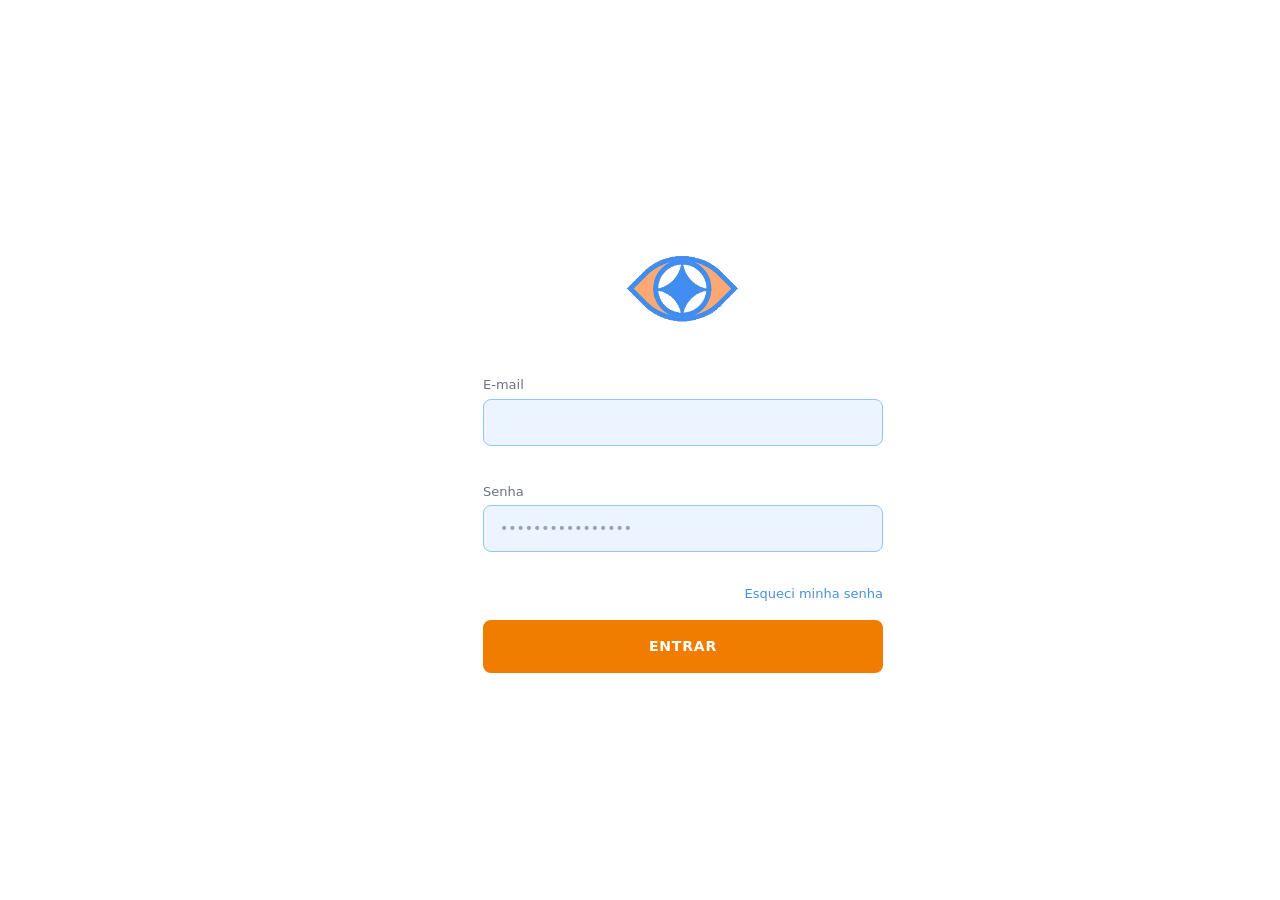
<file: index.html>
<!DOCTYPE html>
<html lang="pt-BR">
<head>
  <meta charset="UTF-8">
  <meta name="viewport" content="width=1366">
  <title>Burbojito — Login</title>
  <link rel="icon" type="image/jpeg" href="assets/images/logo.png">
  <link rel="stylesheet" href="css/reset.css">
  <link rel="stylesheet" href="css/variables.css">
  <link rel="stylesheet" href="css/base.css">
  <link rel="stylesheet" href="css/layout.css">
  <link rel="stylesheet" href="css/components.css">
  <link rel="stylesheet" href="css/pages.css">
</head>
<body>

  <div class="login-page">
    <div class="login-card">
      <img
        src="assets/images/logo.png"
        alt="Burbojito"
        class="login-card__logo"
      >

      <form id="login-form" class="login-card__form" novalidate>
        <div id="login-alert" class="alert alert--error hidden" role="alert" aria-live="polite"></div>

        <div class="form-group">
          <label for="login-email" class="form-group__label">E-mail</label>
          <input
            id="login-email"
            type="email"
            class="form-group__input"
            autocomplete="email"
            required
          >
          <span id="login-email-error" class="form-group__error" aria-live="polite"></span>
        </div>

        <div class="form-group">
          <label for="login-password" class="form-group__label">Senha</label>
          <input
            id="login-password"
            type="password"
            class="form-group__input"
            placeholder="••••••••••••••••"
            autocomplete="current-password"
            required
          >
          <span id="login-password-error" class="form-group__error" aria-live="polite"></span>
        </div>

        <button
          type="button"
          class="text-link login-card__forgot"
          id="btn-forgot-password"
        >
          Esqueci minha senha
        </button>

        <button type="submit" class="btn btn--primary" id="btn-login">
          ENTRAR
        </button>
      </form>
    </div>
  </div>
  <script src="config.js"></script>
  <script type="module" src="js/features/login/login.js"></script>
</body>
</html>
</file>
<file: css/variables.css>
:root {
  /* Brand colors */
  --color-brand-blue:        #1565C0;
  --color-brand-orange:      #F07C00;
  --color-brand-orange-dark: #D96E00;
  --color-brand-orange-bg:   #FEF3E8;

  /* Background */
  --color-bg-page:    #F5F7FA;
  --color-bg-white:   #FFFFFF;
  --color-bg-input:   #EBF4FF;
  --color-bg-sidebar: #FFFFFF;

  /* Text */
  --color-text-primary:   #1A1A2E;
  --color-text-secondary: #6B7280;
  --color-text-muted:     #9CA3AF;
  --color-text-accent:    #F07C00;
  --color-text-link:      #4A90D9;

  /* Borders */
  --color-border:         #E5E7EB;
  --color-border-input:   #93C5FD;
  --color-border-focus:   #1565C0;

  /* Table */
  --color-table-header-bg: #FEF3E8;
  --color-table-row-alt:   #FAFAFA;

  /* Sidebar */
  --sidebar-width:          220px;
  --sidebar-width-collapsed: 60px;

  /* Notification */
  --color-notification-bg:     #FFFFFF;
  --color-notification-border: #E5E7EB;

  /* Spacing scale */
  --space-1:  4px;
  --space-2:  8px;
  --space-3:  12px;
  --space-4:  16px;
  --space-5:  20px;
  --space-6:  24px;
  --space-8:  32px;
  --space-10: 40px;
  --space-12: 48px;

  /* Typography */
  --font-family: 'Segoe UI', system-ui, -apple-system, sans-serif;
  --font-size-xs:  11px;
  --font-size-sm:  13px;
  --font-size-md:  14px;
  --font-size-base: 15px;
  --font-size-lg:  18px;
  --font-size-xl:  22px;
  --font-size-2xl: 28px;
  --font-weight-normal:    400;
  --font-weight-medium:    500;
  --font-weight-semibold:  600;
  --font-weight-bold:      700;

  /* Radii */
  --radius-sm:  4px;
  --radius-md:  8px;
  --radius-lg: 12px;
  --radius-full: 9999px;

  /* Shadows */
  --shadow-sm:  0 1px 3px rgba(0,0,0,0.08);
  --shadow-md:  0 2px 8px rgba(0,0,0,0.10);
  --shadow-lg:  0 4px 16px rgba(0,0,0,0.12);

  /* Transitions */
  --transition-fast:   150ms ease;
  --transition-normal: 250ms ease;
}
</file>
<file: css/base.css>
body {
  font-family: var(--font-family);
  font-size: var(--font-size-base);
  color: var(--color-text-primary);
  background-color: var(--color-bg-page);
  min-width: 1366px;
}

h1 { font-size: var(--font-size-2xl); font-weight: var(--font-weight-bold); }
h2 { font-size: var(--font-size-xl);  font-weight: var(--font-weight-bold); }
h3 { font-size: var(--font-size-lg);  font-weight: var(--font-weight-semibold); }

p  { color: var(--color-text-secondary); }

strong { font-weight: var(--font-weight-semibold); }

:focus-visible {
  outline: 2px solid var(--color-border-focus);
  outline-offset: 2px;
}

.visually-hidden {
  position: absolute;
  width: 1px;
  height: 1px;
  padding: 0;
  margin: -1px;
  overflow: hidden;
  clip: rect(0, 0, 0, 0);
  white-space: nowrap;
  border: 0;
}

.hidden {
  display: none !important;
}
</file>
<file: css/layout.css>
/* ── Login layout ─────────────────────────────────────── */
.login-page {
  display: flex;
  align-items: center;
  justify-content: center;
  min-height: 100vh;
  background-color: var(--color-bg-white);
}

/* ── App shell ────────────────────────────────────────── */
.app-shell {
  display: flex;
  min-height: 100vh;
}

/* ── Sidebar ──────────────────────────────────────────── */
.sidebar {
  width: var(--sidebar-width);
  min-width: var(--sidebar-width);
  background-color: var(--color-bg-sidebar);
  border-right: 1px solid var(--color-border);
  display: flex;
  flex-direction: column;
  position: fixed;
  top: 0;
  left: 0;
  height: 100vh;
  overflow-y: auto;
  overflow-x: hidden;
  transition: width var(--transition-normal);
  z-index: 100;
}

.sidebar.is-collapsed {
  width: var(--sidebar-width-collapsed);
}

.sidebar__header {
  display: flex;
  align-items: center;
  gap: var(--space-3);
  padding: var(--space-5) var(--space-4);
  border-bottom: 1px solid var(--color-border);
  min-height: 64px;
}

.sidebar__toggle {
  display: flex;
  align-items: center;
  justify-content: center;
  width: 32px;
  height: 32px;
  color: var(--color-text-secondary);
  flex-shrink: 0;
  border-radius: var(--radius-sm);
  transition: color var(--transition-fast), background-color var(--transition-fast);
}

.sidebar__toggle:hover {
  color: var(--color-text-primary);
  background-color: var(--color-bg-page);
}

.sidebar__logo {
  display: flex;
  align-items: center;
  gap: var(--space-2);
  overflow: hidden;
  white-space: nowrap;
}

.sidebar__logo-img {
  width: 28px;
  height: 28px;
  object-fit: contain;
  flex-shrink: 0;
}

.sidebar__logo-text {
  font-size: var(--font-size-lg);
  font-weight: var(--font-weight-bold);
  letter-spacing: 0.5px;
  color: var(--color-text-primary);
  transition: opacity var(--transition-normal);
}

.sidebar__logo-text .logo-blue   { color: var(--color-brand-blue); }
.sidebar__logo-text .logo-orange { color: var(--color-brand-orange); }

.sidebar.is-collapsed .sidebar__logo-text,
.sidebar.is-collapsed .sidebar__section-label,
.sidebar.is-collapsed .nav-item__label {
  opacity: 0;
  pointer-events: none;
}

/* ── Sidebar nav ──────────────────────────────────────── */
.sidebar__nav {
  padding: var(--space-4) 0;
  flex: 1;
}

.sidebar__section {
  margin-bottom: var(--space-2);
}

.sidebar__section-label {
  padding: var(--space-3) var(--space-4) var(--space-1);
  font-size: var(--font-size-xs);
  font-weight: var(--font-weight-semibold);
  color: var(--color-text-muted);
  text-transform: uppercase;
  letter-spacing: 0.8px;
  white-space: nowrap;
  overflow: hidden;
  transition: opacity var(--transition-normal);
}

.nav-item {
  display: flex;
  align-items: center;
  gap: var(--space-3);
  padding: var(--space-3) var(--space-4);
  color: var(--color-text-secondary);
  cursor: pointer;
  border-radius: 0;
  transition: color var(--transition-fast), background-color var(--transition-fast);
  white-space: nowrap;
}

.nav-item:hover {
  background-color: var(--color-bg-page);
  color: var(--color-text-primary);
}

.nav-item.is-active {
  color: var(--color-brand-orange);
}

.nav-item.is-active .nav-item__icon {
  color: var(--color-brand-orange);
}

.nav-item__icon {
  display: flex;
  align-items: center;
  justify-content: center;
  width: 20px;
  height: 20px;
  flex-shrink: 0;
  color: var(--color-text-secondary);
  transition: color var(--transition-fast);
}

.nav-item.is-active .nav-item__icon { color: var(--color-brand-orange); }
.nav-item:hover    .nav-item__icon  { color: var(--color-text-primary); }

.nav-item__label {
  font-size: var(--font-size-md);
  font-weight: var(--font-weight-medium);
  transition: opacity var(--transition-normal);
}

/* ── Main content ─────────────────────────────────────── */
.main-content {
  flex: 1;
  margin-left: var(--sidebar-width);
  min-height: 100vh;
  background-color: var(--color-bg-white);
  transition: margin-left var(--transition-normal);
}

.app-shell.sidebar-collapsed .main-content {
  margin-left: var(--sidebar-width-collapsed);
}

.page-section {
  padding: var(--space-8) var(--space-8);
  min-height: 100vh;
}
</file>
<file: css/components.css>
/* ── Buttons ──────────────────────────────────────────── */
.btn {
  display: inline-flex;
  align-items: center;
  justify-content: center;
  padding: var(--space-3) var(--space-6);
  font-size: var(--font-size-md);
  font-weight: var(--font-weight-bold);
  letter-spacing: 0.8px;
  border-radius: var(--radius-md);
  border: none;
  cursor: pointer;
  transition: background-color var(--transition-fast), opacity var(--transition-fast);
}

.btn--primary {
  background-color: var(--color-brand-orange);
  color: #FFFFFF;
  width: 100%;
  padding: var(--space-4) var(--space-6);
  font-size: var(--font-size-md);
  text-transform: uppercase;
}

.btn--primary:hover  { background-color: var(--color-brand-orange-dark); }
.btn--primary:active { opacity: 0.9; }

.btn--danger {
  background-color: var(--color-brand-orange);
  color: #FFFFFF;
  padding: var(--space-3) var(--space-8);
  text-transform: uppercase;
  font-size: var(--font-size-sm);
}

.btn--danger:hover { background-color: var(--color-brand-orange-dark); }

.btn--save {
  background-color: var(--color-brand-blue);
  color: #FFFFFF;
  padding: var(--space-3) var(--space-8);
  font-size: var(--font-size-sm);
  text-transform: uppercase;
}

.btn--save:hover { background-color: #0D47A1; }

.btn:disabled {
  opacity: 0.6;
  cursor: not-allowed;
}

/* ── Form inputs ──────────────────────────────────────── */
.form-group {
  display: flex;
  flex-direction: column;
  gap: var(--space-1);
}

.form-group__label {
  font-size: var(--font-size-sm);
  color: var(--color-text-secondary);
  font-weight: var(--font-weight-medium);
}

.form-group__input {
  background-color: var(--color-bg-input);
  border: 1px solid var(--color-border-input);
  border-radius: var(--radius-md);
  padding: var(--space-3) var(--space-4);
  font-size: var(--font-size-md);
  color: var(--color-text-primary);
  transition: border-color var(--transition-fast), box-shadow var(--transition-fast);
}

.form-group__input:focus {
  outline: none;
  border-color: var(--color-brand-blue);
  box-shadow: 0 0 0 3px rgba(21, 101, 192, 0.15);
}

.form-group__input::placeholder {
  color: var(--color-text-muted);
}

.form-group__error {
  font-size: var(--font-size-xs);
  color: #DC2626;
  min-height: 16px;
}

/* ── Search input ─────────────────────────────────────── */
.search-input-wrapper {
  position: relative;
  display: flex;
  align-items: center;
}

.search-input-wrapper__input {
  width: 100%;
  background-color: var(--color-bg-input);
  border: 1px solid var(--color-border-input);
  border-radius: var(--radius-md);
  padding: var(--space-3) var(--space-10) var(--space-3) var(--space-4);
  font-size: var(--font-size-md);
  color: var(--color-text-primary);
  transition: border-color var(--transition-fast);
}

.search-input-wrapper__input:focus {
  outline: none;
  border-color: var(--color-brand-blue);
}

.search-input-wrapper__icon {
  position: absolute;
  right: var(--space-3);
  color: var(--color-text-muted);
  pointer-events: none;
}

/* ── Tables ───────────────────────────────────────────── */
.data-table {
  width: 100%;
  font-size: var(--font-size-sm);
}

.data-table thead tr {
  background-color: var(--color-table-header-bg);
}

.data-table thead th {
  padding: var(--space-3) var(--space-4);
  text-align: left;
  font-weight: var(--font-weight-semibold);
  color: var(--color-text-primary);
  font-size: var(--font-size-sm);
}

.data-table tbody tr {
  border-bottom: 1px solid var(--color-border);
}

.data-table tbody tr:nth-child(even) {
  background-color: var(--color-table-row-alt);
}

.data-table tbody td {
  padding: var(--space-3) var(--space-4);
  color: var(--color-text-primary);
}

.data-table__link {
  color: var(--color-brand-orange);
  font-size: var(--font-size-sm);
  cursor: pointer;
  transition: opacity var(--transition-fast);
}

.data-table__link:hover { opacity: 0.75; }

/* ── Loading spinner ──────────────────────────────────── */
.spinner {
  display: inline-block;
  width: 24px;
  height: 24px;
  border: 3px solid var(--color-border);
  border-top-color: var(--color-brand-blue);
  border-radius: 50%;
  animation: spin 0.7s linear infinite;
}

@keyframes spin {
  to { transform: rotate(360deg); }
}

.loading-state {
  display: flex;
  align-items: center;
  justify-content: center;
  gap: var(--space-3);
  padding: var(--space-8);
  color: var(--color-text-secondary);
  font-size: var(--font-size-sm);
}

/* ── Alert / Error message ────────────────────────────── */
.alert {
  padding: var(--space-3) var(--space-4);
  border-radius: var(--radius-md);
  font-size: var(--font-size-sm);
  margin-bottom: var(--space-4);
}

.alert--error {
  background-color: #FEF2F2;
  color: #DC2626;
  border: 1px solid #FECACA;
}

.alert--success {
  background-color: #F0FDF4;
  color: #16A34A;
  border: 1px solid #BBF7D0;
}

/* ── Link text ────────────────────────────────────────── */
.text-link {
  color: var(--color-text-link);
  font-size: var(--font-size-sm);
  cursor: pointer;
  transition: opacity var(--transition-fast);
}

.text-link:hover { opacity: 0.75; text-decoration: underline; }

/* ── Section title ────────────────────────────────────── */
.section-title {
  font-size: var(--font-size-md);
  font-weight: var(--font-weight-bold);
  letter-spacing: 0.5px;
  color: var(--color-text-primary);
  text-transform: uppercase;
  margin-bottom: var(--space-5);
}

/* ── Modal ────────────────────────────────────────────── */
.modal-overlay {
  position: fixed;
  inset: 0;
  background-color: rgba(0, 0, 0, 0.45);
  display: flex;
  align-items: center;
  justify-content: center;
  z-index: 999;
}

.modal {
  background-color: var(--color-bg-white);
  border-radius: var(--radius-lg);
  box-shadow: var(--shadow-lg);
  padding: var(--space-8);
  width: 400px;
  display: flex;
  flex-direction: column;
  gap: var(--space-5);
}

.modal__title {
  font-size: var(--font-size-lg);
  font-weight: var(--font-weight-bold);
  color: var(--color-text-primary);
}

.modal__actions {
  display: flex;
  gap: var(--space-3);
  justify-content: flex-end;
}

.btn--secondary {
  background-color: var(--color-bg-page);
  color: var(--color-text-secondary);
  padding: var(--space-3) var(--space-5);
  border: 1px solid var(--color-border);
  font-size: var(--font-size-sm);
  border-radius: var(--radius-md);
}

.btn--secondary:hover { background-color: var(--color-border); }
</file>
<file: css/pages.css>
/* ════════════════════════════════════════════════════════
   LOGIN PAGE
   ════════════════════════════════════════════════════════ */
.login-card {
  display: flex;
  flex-direction: column;
  align-items: center;
  width: 400px;
  gap: var(--space-5);
}

.login-card__logo {
  width: 120px;
  height: 120px;
  object-fit: contain;
  margin-bottom: var(--space-2);
}

.login-card__form {
  width: 100%;
  display: flex;
  flex-direction: column;
  gap: var(--space-4);
}

.login-card__forgot {
  align-self: flex-end;
  margin-top: calc(var(--space-1) * -1);
}

/* ════════════════════════════════════════════════════════
   TABLERO (DASHBOARD) PAGE
   ════════════════════════════════════════════════════════ */
.tablero-grid {
  display: grid;
  grid-template-columns: 1fr 1fr;
  gap: var(--space-8);
}

.tablero-panel {
  display: flex;
  flex-direction: column;
  gap: var(--space-5);
}

.tablero-panel__title {
  font-size: var(--font-size-sm);
  font-weight: var(--font-weight-bold);
  letter-spacing: 0.6px;
  color: var(--color-text-primary);
  text-transform: uppercase;
}

.tablero-map-area {
  display: flex;
  align-items: center;
  justify-content: center;
  padding: var(--space-4);
}

.tablero-map-area__img {
  max-width: 260px;
  object-fit: contain;
}

.tablero-chart-area {
  background-color: #EBF4FF;
  border-radius: var(--radius-md);
  padding: var(--space-5);
  display: flex;
  align-items: flex-end;
  justify-content: center;
  min-height: 220px;
}

/* ════════════════════════════════════════════════════════
   PACIENTES (PATIENTS) PAGE
   ════════════════════════════════════════════════════════ */
.patients-layout {
  display: flex;
  gap: var(--space-8);
  align-items: flex-start;
}

.patients-list-panel {
  width: 320px;
  min-width: 320px;
  display: flex;
  flex-direction: column;
  gap: var(--space-5);
}

.patients-list-panel__title {
  font-size: var(--font-size-2xl);
  font-weight: var(--font-weight-bold);
  color: var(--color-text-primary);
}

.patients-list-panel__subtitle {
  font-size: var(--font-size-sm);
  color: var(--color-text-secondary);
  margin-top: calc(var(--space-1) * -1);
  line-height: 1.5;
}

.patients-list-panel__search-label {
  font-size: var(--font-size-sm);
  color: var(--color-text-secondary);
  margin-bottom: var(--space-2);
  font-style: italic;
}

.patients-list {
  display: flex;
  flex-direction: column;
  border: 1px solid var(--color-border);
  border-radius: var(--radius-md);
  overflow: hidden;
}

.patient-item {
  display: flex;
  align-items: center;
  justify-content: space-between;
  padding: var(--space-3) var(--space-5);
  cursor: pointer;
  border-bottom: 1px solid var(--color-border);
  transition: background-color var(--transition-fast);
  font-size: var(--font-size-md);
  color: var(--color-text-primary);
}

.patient-item:last-child { border-bottom: none; }

.patient-item:hover { background-color: var(--color-bg-page); }

.patient-item.is-selected {
  background-color: var(--color-brand-orange);
  color: #FFFFFF;
}

.patient-item__arrow {
  display: none;
  font-size: var(--font-size-lg);
  line-height: 1;
}

.patient-item.is-selected .patient-item__arrow { display: block; }

/* Report panel */
.patients-report-panel {
  flex: 1;
  min-height: 600px;
}

.patients-report-panel__placeholder {
  display: flex;
  align-items: center;
  justify-content: center;
  height: 400px;
  background-color: var(--color-bg-page);
  border-radius: var(--radius-md);
  border: 1px dashed var(--color-border);
  color: var(--color-text-muted);
  font-size: var(--font-size-sm);
}

.patients-report-panel__report {
  border: 1px solid var(--color-border);
  border-radius: var(--radius-md);
  overflow: hidden;
  box-shadow: var(--shadow-md);
}

.patients-report-panel__frame,
.patients-report-panel__img {
  width: 100%;
  height: 72vh;
  min-height: 560px;
  display: block;
  border: 0;
  background: #fff;
}

.patients-report-panel__open-link {
  display: inline-flex;
  align-items: center;
  margin: var(--space-3);
  color: var(--color-accent-primary);
  font-size: var(--font-size-sm);
  font-weight: var(--font-weight-medium);
  text-decoration: none;
}

/* ════════════════════════════════════════════════════════
   NOTIFICAÇÕES PAGE
   ════════════════════════════════════════════════════════ */
.notifications-page__title {
  font-size: var(--font-size-xl);
  font-weight: var(--font-weight-bold);
  letter-spacing: 0.5px;
  text-transform: uppercase;
  color: var(--color-text-primary);
  margin-bottom: var(--space-6);
}

.notifications-group {
  margin-bottom: var(--space-8);
}

.notifications-group__label {
  font-size: var(--font-size-sm);
  font-weight: var(--font-weight-semibold);
  color: var(--color-text-secondary);
  letter-spacing: 0.5px;
  margin-bottom: var(--space-3);
}

.notifications-list {
  display: flex;
  flex-direction: column;
  gap: 0;
  border: 1px solid var(--color-border);
  border-radius: var(--radius-md);
  overflow: hidden;
  background-color: var(--color-bg-white);
}

.notification-item {
  display: flex;
  align-items: flex-start;
  justify-content: space-between;
  padding: var(--space-4) var(--space-5);
  border-bottom: 1px solid var(--color-border);
}

.notification-item:last-child { border-bottom: none; }

.notification-item__body {
  display: flex;
  flex-direction: column;
  gap: var(--space-1);
}

.notification-item__text {
  font-size: var(--font-size-sm);
  color: var(--color-text-primary);
  line-height: 1.5;
}

.notification-item__text .accent {
  color: var(--color-brand-orange);
  font-weight: var(--font-weight-medium);
}

.notification-item__vfi {
  font-size: var(--font-size-sm);
  color: var(--color-text-secondary);
}

.notification-item__time {
  font-size: var(--font-size-xs);
  color: var(--color-text-muted);
  white-space: nowrap;
  margin-left: var(--space-4);
  padding-top: 2px;
}

/* ════════════════════════════════════════════════════════
   AJUSTES / PERFIL PAGE
   ════════════════════════════════════════════════════════ */
.profile-page__title {
  font-size: var(--font-size-xl);
  font-weight: var(--font-weight-bold);
  letter-spacing: 0.5px;
  text-transform: uppercase;
  color: var(--color-text-primary);
  margin-bottom: var(--space-8);
}

.profile-avatar {
  width: 90px;
  height: 90px;
  border-radius: 50%;
  background: linear-gradient(135deg, #4DD0C4 0%, #2193B0 100%);
  margin-bottom: var(--space-8);
}

.profile-form {
  display: flex;
  flex-direction: column;
  gap: var(--space-5);
  max-width: 740px;
}

.profile-form__row {
  display: grid;
  grid-template-columns: 1fr 1fr;
  gap: var(--space-5);
}

.profile-form__password-group {
  position: relative;
}

.profile-form__change-password {
  display: block;
  margin-top: var(--space-2);
  text-align: right;
  font-size: var(--font-size-sm);
  color: var(--color-text-link);
  cursor: pointer;
}

.profile-form__change-password:hover { text-decoration: underline; }

.profile-form__actions {
  display: flex;
  gap: var(--space-4);
  margin-top: var(--space-4);
  align-items: center;
}
</file>
